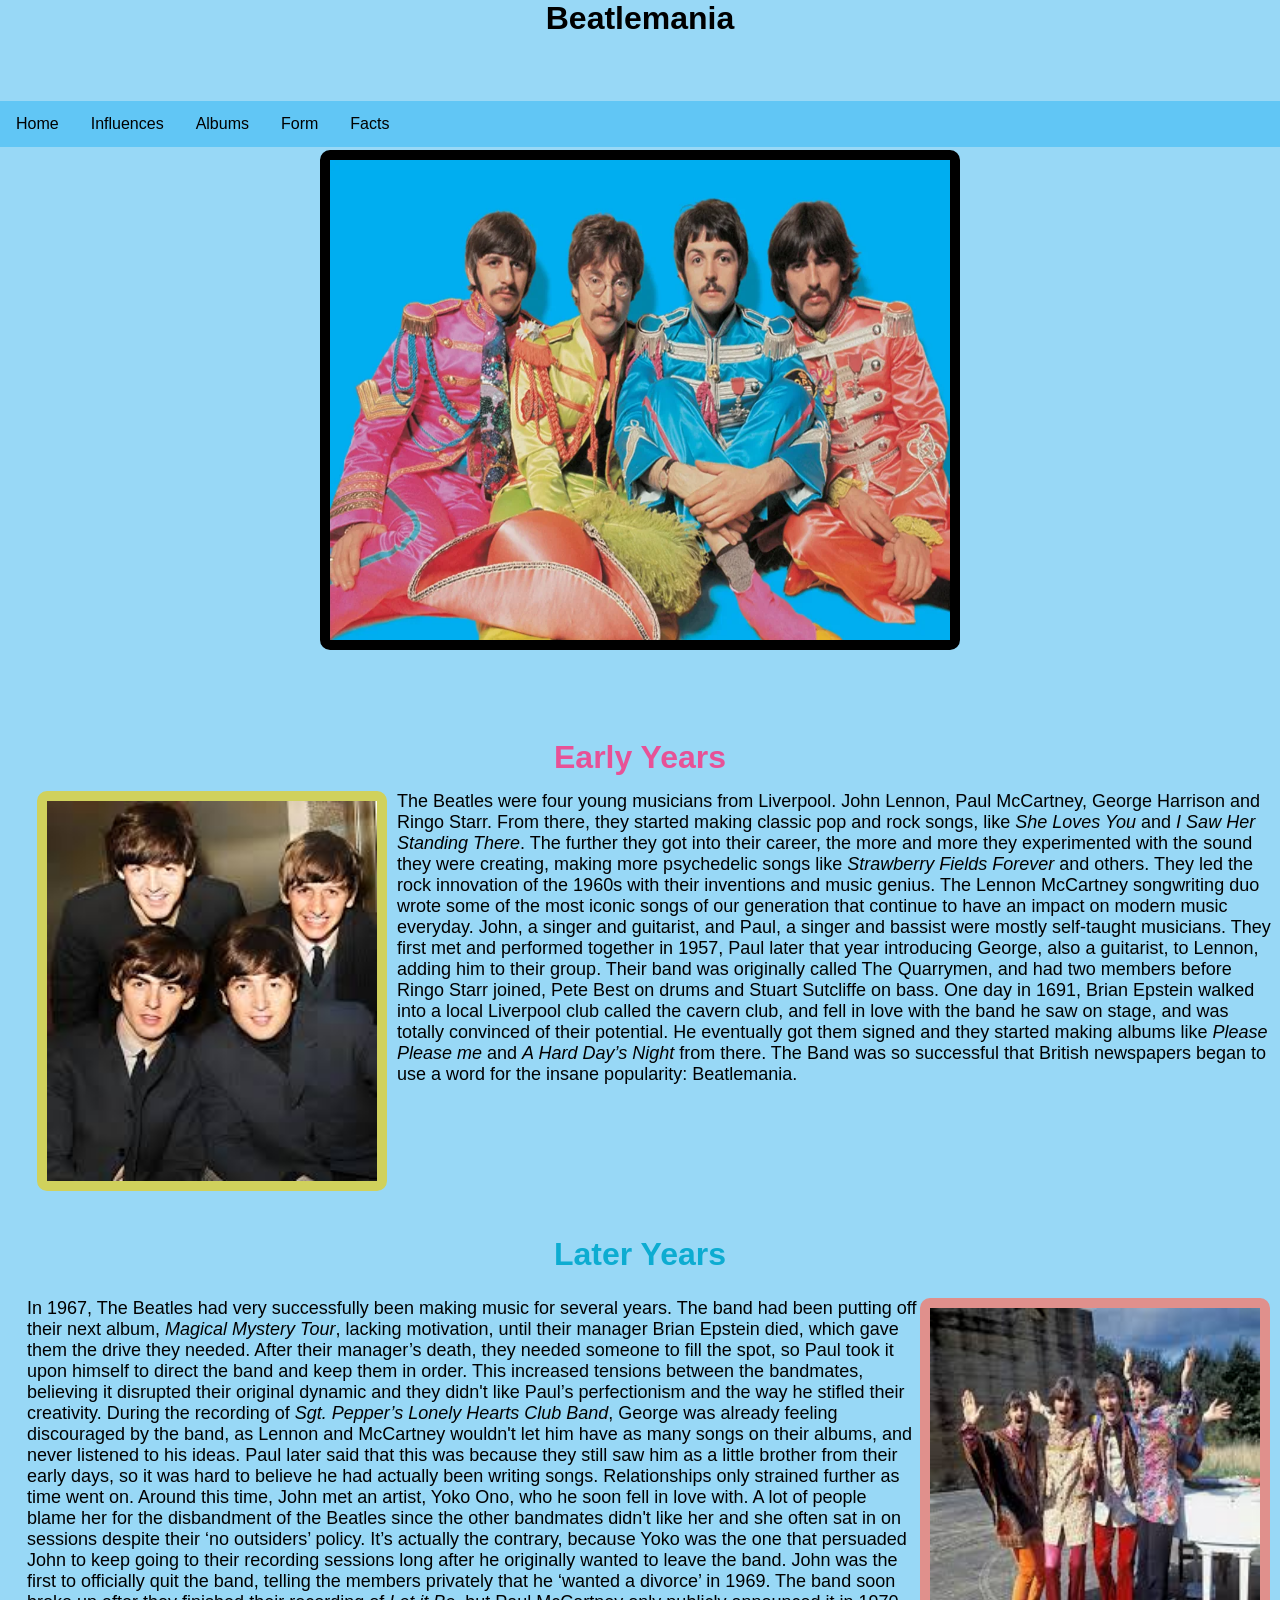
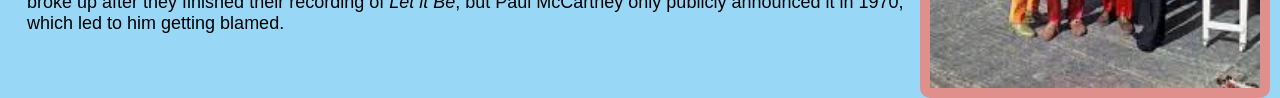
<file: index.html>
<!DOCTYPE html>
<html>
    <head>
        <title>WEBSITE</title>
        <link rel="stylesheet" href="styles.css">
    </head>
    <body>
        <header>
            <h1 class="header">Beatlemania</h1>
        </header>
        <nav>
            <ul>
                <li><a href="index.html">Home</a></li>
                <li><a href="page1.html">Influences</a></li>
                <li><a href="page2.html">Albums</a></li>
                <li><a href="page3.html">Form</a></li>
                <li><a href="page4.html">Facts</a></li>
            </ul>
        </nav>
        <div align="center"><img class="banner" src="sgt pepper.webp" alt="sgt peppers img"></div>
        <div><h1 class="b" align="center">Early Years</h1></div>
        <div class="c"><p><img class="d" src="Beatlesearlyyears.jpeg" alt="TheBeatles" align="left">The Beatles were four young musicians from Liverpool. John Lennon, Paul McCartney, George Harrison and Ringo Starr. From there, they started making classic pop and rock songs, like <i>She Loves You</i> and <i>I Saw Her Standing There</i>. The further they got into their career, the more and more they experimented with the sound they were creating, making more psychedelic songs like <i>Strawberry Fields Forever</i> and others. They led the rock innovation of the 1960s with their inventions and music genius. The Lennon McCartney songwriting duo wrote some of the most iconic songs of our generation that continue to have an impact on modern music everyday. John, a singer and guitarist, and Paul, a singer and bassist were mostly self-taught musicians. They first met and performed together in 1957, Paul later that year introducing George, also a guitarist, to Lennon, adding him to their group. Their band was originally called The Quarrymen, and had two members before Ringo Starr joined, Pete Best on drums and Stuart Sutcliffe on bass. One day in 1691, Brian Epstein walked into a local Liverpool club called the cavern club, and fell in love with the band he saw on stage, and was totally convinced of their potential. He eventually got them signed and they started making albums like <i>Please Please me</i> and <i>A Hard Day’s Night</i> from there. The Band was so successful that British newspapers began to use a word for the insane popularity: Beatlemania.</p></div>
        <div class="e" align="center"><h1>Later Years</h1></div>
        <div class="f"><p><img class="g" src="beatleslater.jpeg" alt="TheBeatles" align="left">In 1967, The Beatles had very successfully been making music for several years. The band had been putting off their next album, <i>Magical Mystery Tour</i>, lacking motivation, until their manager Brian Epstein died, which gave them the drive they needed. After their manager’s death, they needed someone to fill the spot, so Paul took it upon himself to direct the band and keep them in order. This increased tensions between the bandmates, believing it disrupted their original dynamic and they didn't like Paul’s perfectionism and the way he stifled their creativity. During the recording of <i>Sgt. Pepper’s Lonely Hearts Club Band</i>, George was already feeling discouraged by the band, as Lennon and McCartney wouldn't let him have as many songs on their albums, and never listened to his ideas. Paul later said that this was because they still saw him as a little brother from their early days, so it was hard to believe he had actually been writing songs. Relationships only strained further as time went on. Around this time, John met an artist, Yoko Ono, who he soon fell in love with. A lot of people blame her for the disbandment of the Beatles since the other bandmates didn't like her and she often sat in on sessions despite their ‘no outsiders’ policy. It’s actually the contrary, because Yoko was the one that persuaded John to keep going to their recording sessions long after he originally wanted to leave the band. John was the first to officially quit the band, telling the members privately that he ‘wanted a divorce’ in 1969. The band soon broke up after they finished their recording of <i>Let it Be</i>, but Paul McCartney only publicly announced it in 1970, which led to him getting blamed.</p></div>
    </body>
</html>
</file>
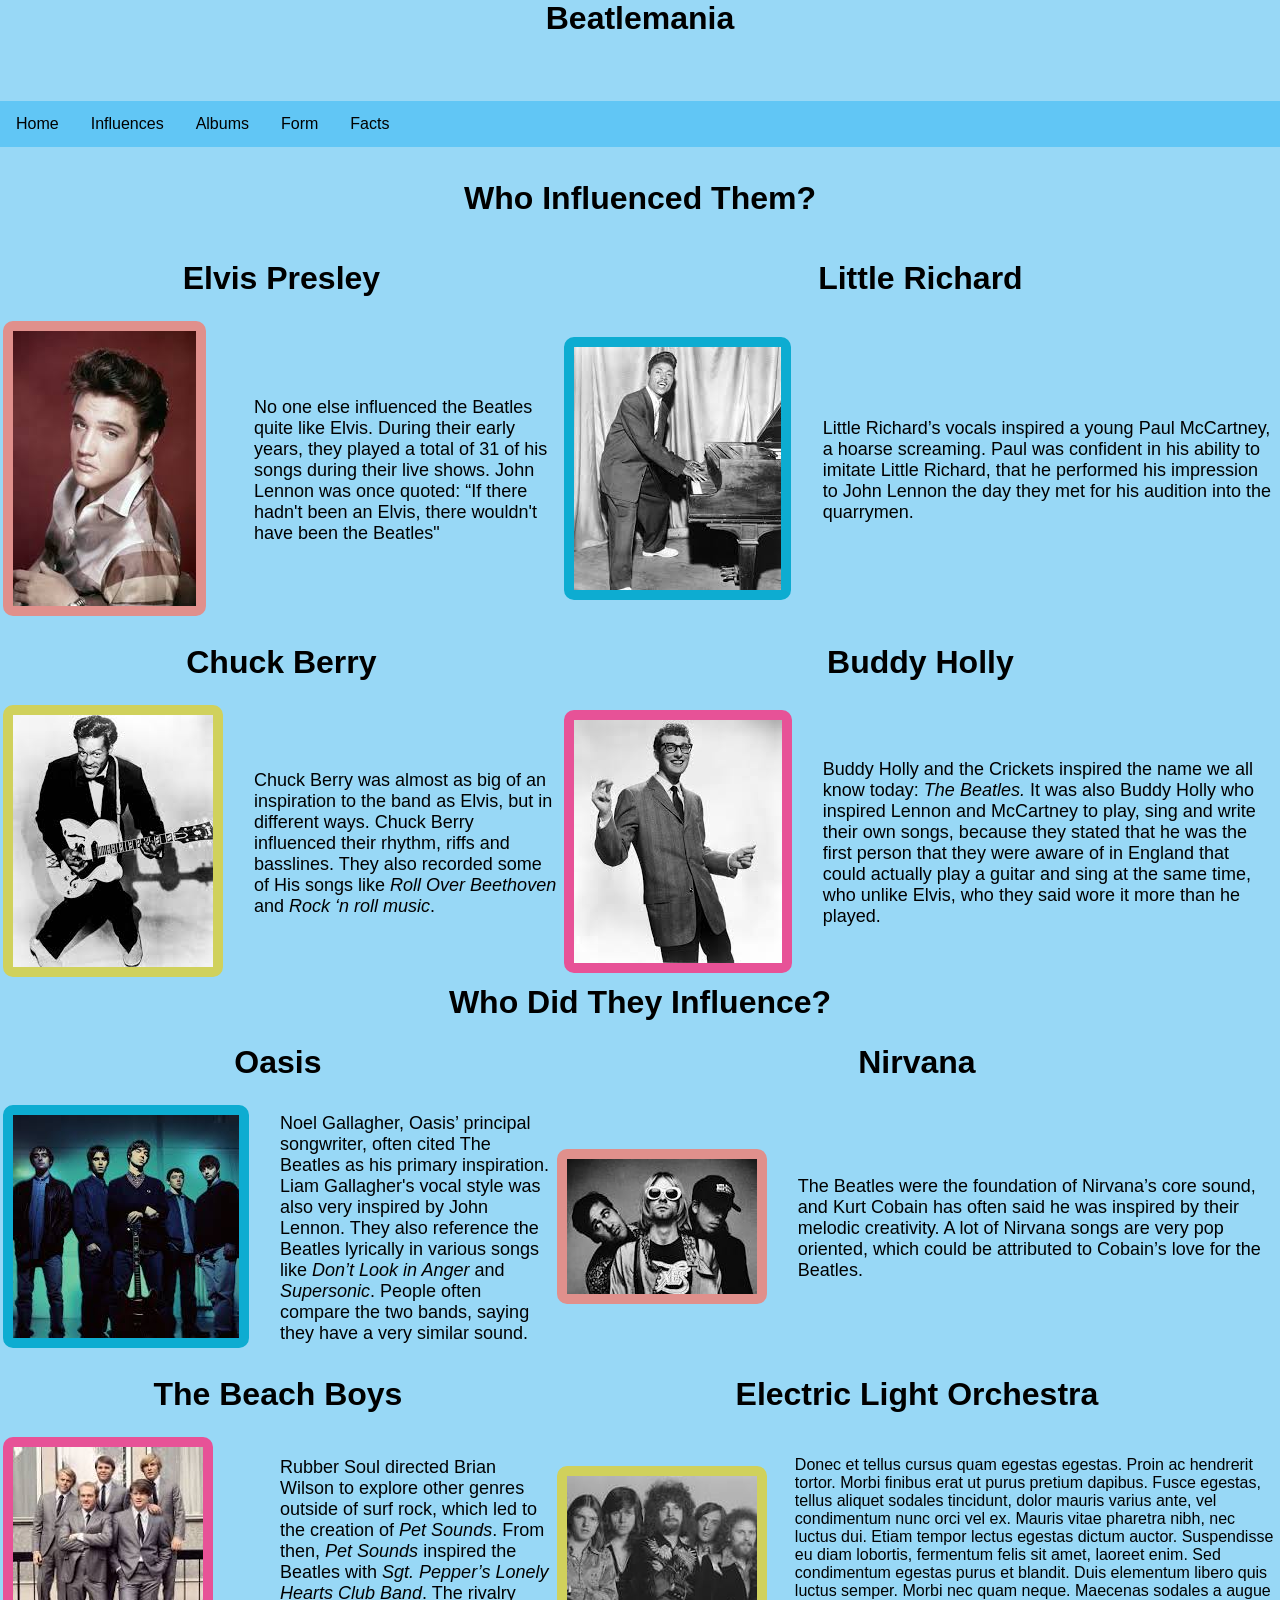
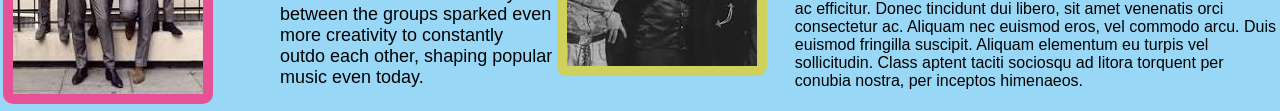
<file: page1.html>
<!DOCTYPE html>
<html>
    <head>
        <title>INFLUENCES</title>
        <link rel="stylesheet" href="styles.css">
    </head>
    <body>
        <header>
            <h1 class="header">Beatlemania</h1>
        </header>
        <nav>
            <ul>
                <li><a href="index.html">Home</a></li>
                <li><a href="page1.html">Influences</a></li>
                <li><a href="page2.html">Albums</a></li>
                <li><a href="page3.html">Form</a></li>
                <li><a href="page4.html">Facts</a></li>
            </ul>
            </nav>
            <h1 class="h" align="center">Who Influenced Them?</h1>
        <div class="table">
            <table>
            <tr>
                <td colspan="2" align="center"><h2 class="i">Elvis Presley</h2></td>
                <td colspan="2" align="center"><h2 class="i">Little Richard</h2></td>
            </tr>
            <tr>
                <td><img src="elvis.jpeg" alt="ElvisPresley.img" class="elvis"></td>
                <td><p style="font-size: large;">No one else influenced the Beatles quite like Elvis. During their early years, they played a total of 31 of his songs during their live shows. John Lennon was once quoted: “If there hadn't been an Elvis, there wouldn't have been the Beatles"</p></td>
                <td><img src="Littlerichard.jpeg" alt="LittleRichard.img" class="lilrich"></td>
                <td><p style="font-size: large;">Little Richard’s vocals inspired a young Paul McCartney, a hoarse screaming. Paul was confident in his ability to imitate Little Richard, that he performed his impression to John Lennon the day they met for his audition into the quarrymen.</p></td>
            </tr>
            <tr>
                <td colspan="2" align="center"><h2 class="i">Chuck Berry</h2></td>
                <td colspan="2" align="center"><h2 class="i">Buddy Holly</h2></td>
            </tr>
            <tr>
                <td><img src="ChuckBerry.jpeg" alt="ChuckBerry.img" style="border-radius: 10px;" class="chuck"></td>
                <td><p style="font-size: large;">Chuck Berry was almost as big of an inspiration to the band as Elvis, but in different ways. Chuck Berry influenced their rhythm, riffs and basslines. They also recorded some of His songs like <i>Roll Over Beethoven</i> and <i>Rock ‘n roll music</i>.</p></td>
                <td><img src="BuddyHolly.jpeg" alt="BuddyHolly.img" class="bd"></td>
                <td><p style="font-size: large;">Buddy Holly and the Crickets inspired the name we all know today:<i> The Beatles.</i> It was also Buddy Holly who inspired Lennon and McCartney to play, sing and write their own songs, because they stated that he was the first person that they were aware of in England that could actually play a guitar and sing at the same time, who unlike Elvis, who they said wore it more than he played.</p></td>
            </tr>
        </table>
        <h1 class="" align="center">Who Did They Influence?</h1>
        <table>
            <tr>
                <td colspan="2" align="center"><h2 class="i">Oasis</h2></td>
                <td colspan="2" align="center"><h2 class="i">Nirvana</h2></td>
            </tr>
            <tr>
                <td><img src="Oasisband.jpeg" alt="Oasis.img" class="chud"></td>
                <td><p style="font-size: large;">Noel Gallagher, Oasis’ principal songwriter, often cited The Beatles as his primary inspiration. Liam Gallagher's vocal style was also very inspired by John Lennon. They also reference the Beatles lyrically in various songs like <i>Don’t Look in Anger</i> and <i>Supersonic</i>. People often compare the two bands, saying they have a very similar sound.</p></td>
                <td><img src="Nirvana.jpeg" alt="Nirvana.img" class="nirv"></td>
                <td><p style="font-size: large;">The Beatles were the foundation of Nirvana’s core sound, and Kurt Cobain has often said he was inspired by their melodic creativity. A lot of Nirvana songs are very pop oriented, which could be attributed to Cobain’s love for the Beatles.</p></td>
            </tr>
            <tr>
                <td colspan="2" align="center"><h2 class="i">The Beach Boys</h2></td>
                <td colspan="2" align="center"><h2 class="i">Electric Light Orchestra</h2></td>
            </tr>
            <tr>
                <td><img src="Beach boys.jpeg" alt="TheBeachBoys.img" style="border-radius: 10px;" class="beach"></td>
                <td><p style="font-size: large;">Rubber Soul directed Brian Wilson to explore other genres outside of surf rock, which led to the creation of <i>Pet Sounds</i>. From then, <i>Pet Sounds</i> inspired the Beatles with <i>Sgt. Pepper’s Lonely Hearts Club Band</i>. The rivalry between the groups sparked even more creativity to constantly outdo each other, shaping popular music even today.</p></td>
                <td><img src="ElectricLightOrchestra.jpeg" alt="ElectricLightOrchestra.img" class="elo"></td>
                <td><p>Donec et tellus cursus quam egestas egestas. Proin ac hendrerit tortor. Morbi finibus erat ut purus pretium dapibus. Fusce egestas, tellus aliquet sodales tincidunt, dolor mauris varius ante, vel condimentum nunc orci vel ex. Mauris vitae pharetra nibh, nec luctus dui. Etiam tempor lectus egestas dictum auctor. Suspendisse eu diam lobortis, fermentum felis sit amet, laoreet enim. Sed condimentum egestas purus et blandit. Duis elementum libero quis luctus semper. Morbi nec quam neque. Maecenas sodales a augue ac efficitur. Donec tincidunt dui libero, sit amet venenatis orci consectetur ac. Aliquam nec euismod eros, vel commodo arcu. Duis euismod fringilla suscipit. Aliquam elementum eu turpis vel sollicitudin. Class aptent taciti sociosqu ad litora torquent per conubia nostra, per inceptos himenaeos.</p></td>
            </tr>
        </table>
        </div>
    </body>
</html>
</file>
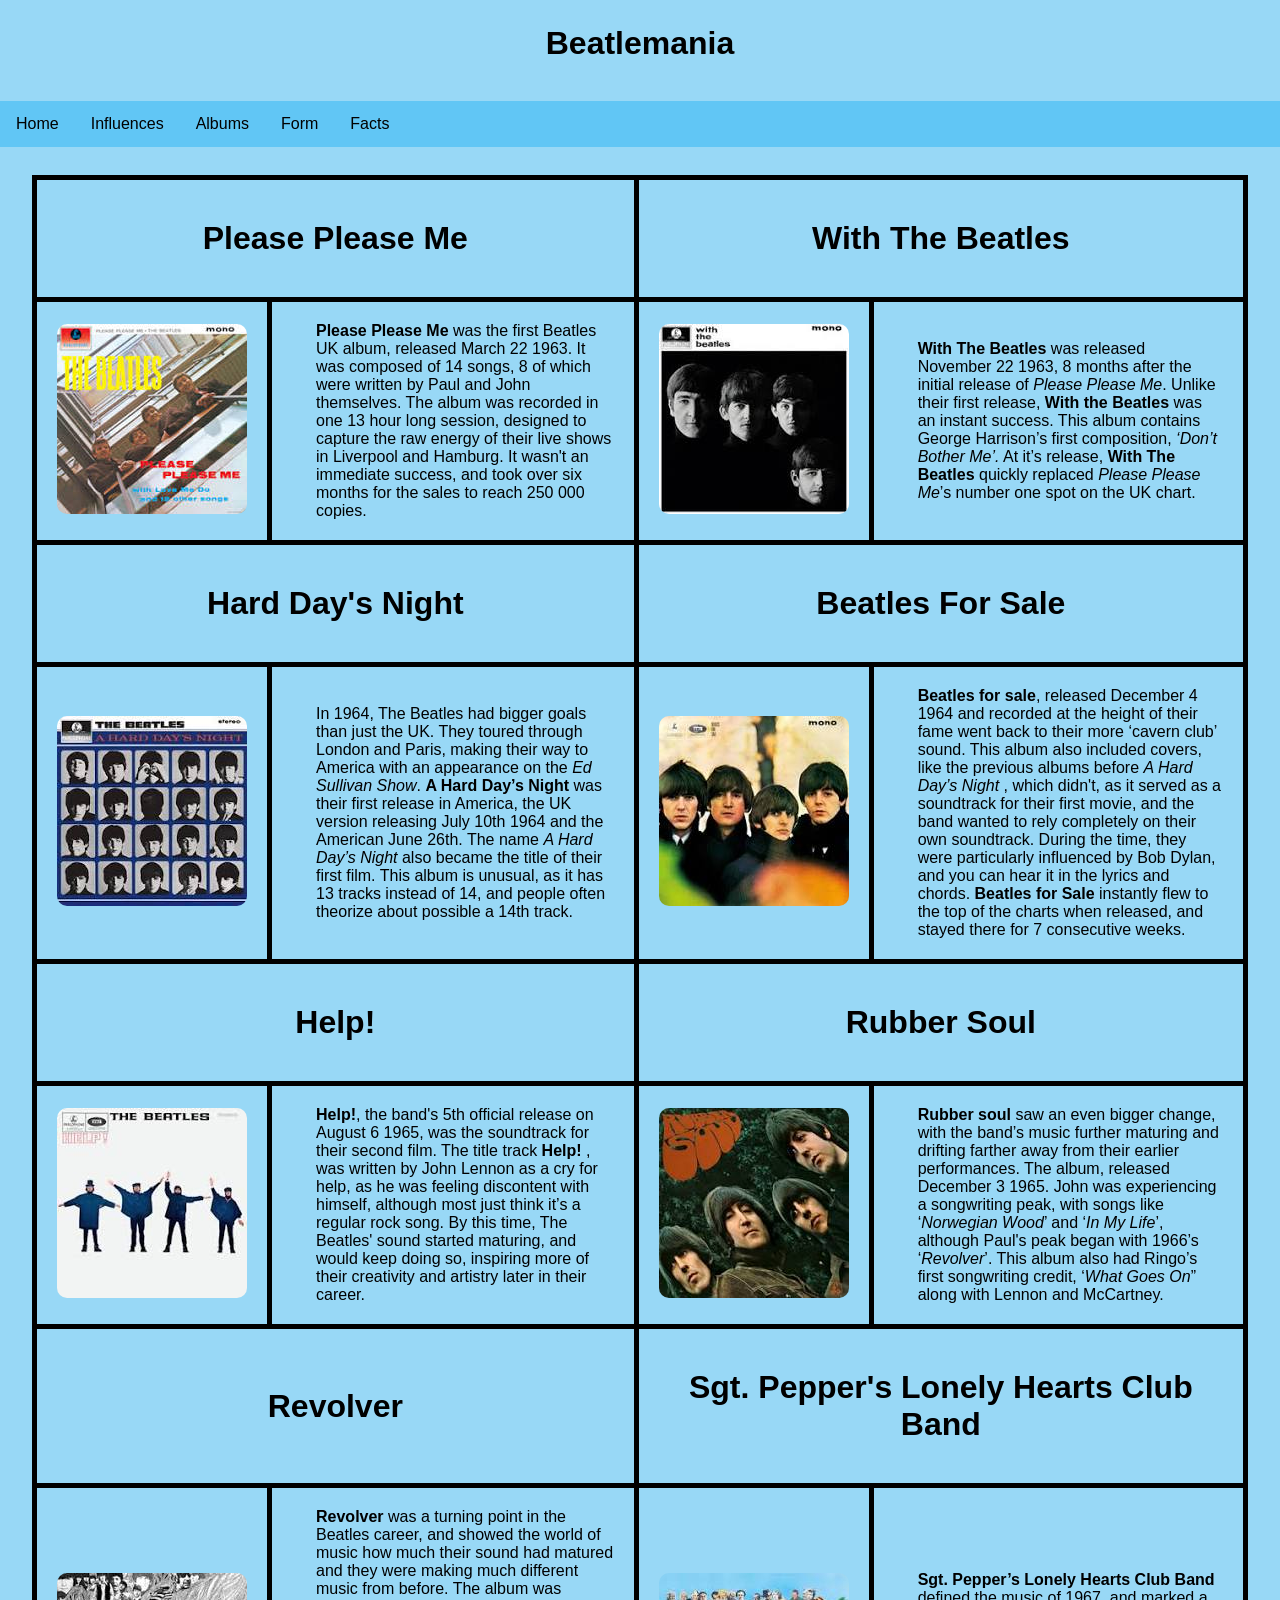
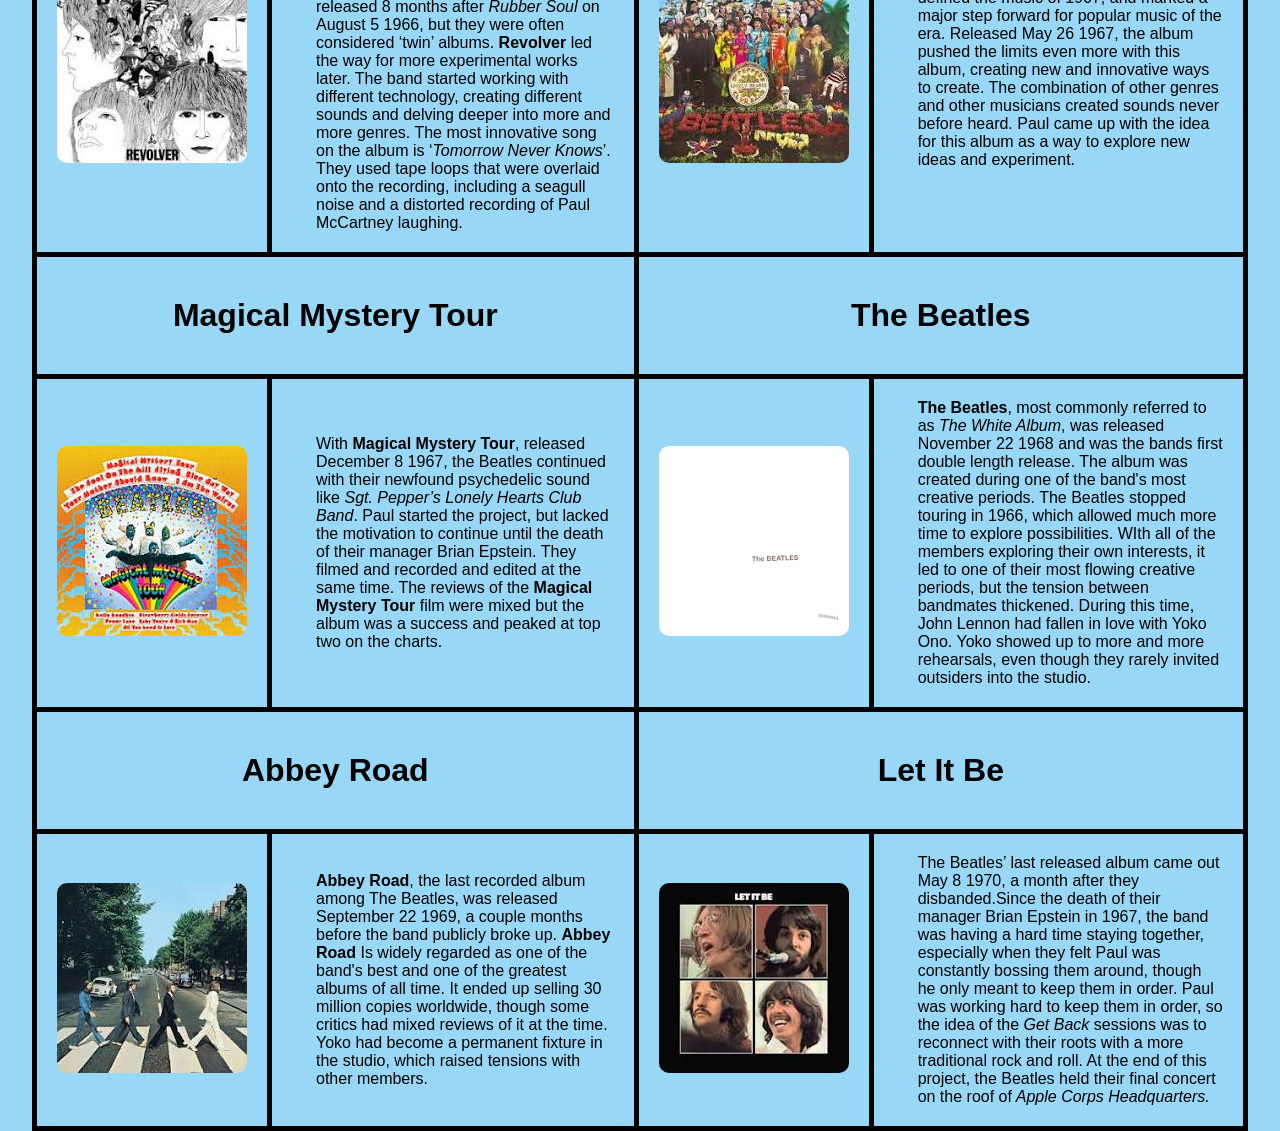
<file: page2.html>
<!DOCTYPE html>
<html>
    <head>
        <title>ALBUMS</title>
        <link rel="stylesheet" href="styles.css">
        <style>
            table, tr, td {
                border: 5px solid black; 
            }
        </style>
    </head>
    <body>
        <header>
            <h1 class="header">Beatlemania</h1>
        </header>
        <nav>
            <ul>
                <li><a href="index.html">Home</a></li>
                <li><a href="page1.html">Influences</a></li>
                <li><a href="page2.html">Albums</a></li>
                <li><a href="page3.html">Form</a></li>
                <li><a href="page4.html">Facts</a></li>
            </ul>
        </nav>
        <div class="albums">
            <table class="albumtable" height="200" cellspacing="2" cellpadding="20px" width="200">
            <tr>
                <td colspan="2" align="center"><h2 class="i">Please Please Me</h2></td>
                <td colspan="2" align="center"><h2 class="i">With The Beatles</h2></td>
            </tr>
            <tr>
                <td><img src="pplease please me.jpeg" alt="PleasePleaseMe.img"></td>
                <td><p><b>Please Please Me</b> was the first Beatles UK album, released March 22 1963. It was composed of 14 songs, 8 of which were written by Paul and John themselves. The album was recorded in one 13 hour long session, designed to capture the raw energy of their live shows in Liverpool and Hamburg. It wasn't an immediate success, and took over six months for the sales to reach 250 000 copies.</p></td>
                <td><img src="With the beatles.jpeg" alt="WithTheBeatles.img"></td>
                <td><p><b>With The Beatles</b> was released November 22 1963, 8 months after the initial release of <i>Please Please Me</i>. Unlike their first release, <b>With the Beatles</b> was an instant success. This album contains George Harrison’s first composition, <i>‘Don’t Bother Me’.</i> At it’s release, <b>With The Beatles</b> quickly replaced <i>Please Please Me</i>’s number one spot on the UK chart.</p></td>
            </tr>
            <tr>
                <td colspan="2" align="center"><h2 class="i">Hard Day's Night</h2></td>
                <td colspan="2" align="center"><h2 class="i">Beatles For Sale</h2></td>
            </tr>
            <tr>
                <td><img src="Hard Days Night.jpeg" alt="HardDaysNight.img"></td>
                <td><p>In 1964, The Beatles had bigger goals than just the UK. They toured through London and Paris, making their way to America with an appearance on the <i>Ed Sullivan Show</i>. <b>A Hard Day’s Night </b> was their first release in America, the UK version releasing July 10th 1964 and the American June 26th. The name <i> A Hard Day’s Night </i> also became the title of their first film. This album is unusual, as it has 13 tracks instead of 14, and people often theorize about possible a 14th track.</p></td>
                <td><img src="beatles for sale.jpeg" alt="BeatlesForSale.img"></td>
                <td><p><b>Beatles for sale</b>, released December 4 1964 and recorded at the height of their fame went back to their more ‘cavern club’ sound. This album also included covers, like the previous albums before <i> A Hard Day’s Night </i>, which didn't, as it served as a soundtrack for their first movie, and the band wanted to rely completely on their own soundtrack. During the time, they were particularly influenced by Bob Dylan, and you can hear it in the lyrics and chords. <b>Beatles for Sale</b> instantly flew to the top of the charts when released, and stayed there for 7 consecutive weeks.</p></td>
            </tr>
            <tr>
                <td colspan="2" align="center"><h2 class="i">Help!</h2></td>
                <td colspan="2" align="center"><h2 class="i">Rubber Soul</h2></td>
            </tr>
            <tr>
                <td><img src="Help!.jpeg" alt="Help!.img"></td>
                <td><p><b>Help!</b>, the band's 5th official release on August 6 1965, was the soundtrack for their second film. The title track <b> Help! </b>, was written by John Lennon as a cry for help, as he was feeling discontent with himself, although most just think it’s a regular rock song. By this time, The Beatles' sound started maturing, and would keep doing so, inspiring more of their creativity and artistry later in their career.</p></td>
                <td><img src="Rubber Soul.jpeg" alt="Rubber soul.img"></td>
                <td><p><b>Rubber soul</b> saw an even bigger change, with the band’s music further maturing and drifting farther away from their earlier performances. The album, released December 3 1965. John was experiencing a songwriting peak, with songs like ‘<i>Norwegian Wood</i>’ and ‘<i>In My Life</i>’, although Paul's peak began with 1966’s ‘<i>Revolver</i>’. This album also had Ringo’s first songwriting credit, ‘<i>What Goes On</i>” along with Lennon and McCartney.</p></td>
            </tr>
            <tr>
                <td colspan="2" align="center"><h2 class="i">Revolver</h2></td>
                <td colspan="2" align="center"><h2 class="i">Sgt. Pepper's Lonely Hearts Club Band</h2></td>
            </tr>
            <tr>
                <td><img src="Revolver.jpeg" alt="Revolver.img"></td>
                <td><p><b>Revolver</b> was a turning point in the Beatles career, and showed the world of music how much their sound had matured and they were making much different music from before. The album was released 8 months after <i>Rubber Soul</i> on August 5 1966, but they were often considered ‘twin’ albums. <b>Revolver </b> led the way for more experimental works later. The band started working with different technology, creating different sounds and delving deeper into more and more genres. The most innovative song on the album is ‘<i>Tomorrow Never Knows</i>’. They used tape loops that were overlaid onto the recording, including a seagull noise and a distorted recording of Paul McCartney laughing.</p></td>
                <td><img src="Sgt. Peppers.jpeg" alt="SgtPeppers.img"></td>
                <td><p> <b>Sgt. Pepper’s Lonely Hearts Club Band</b> defined the music of 1967, and marked a major step forward for popular music of the era. Released May 26 1967, the album pushed the limits even more with this album, creating new and innovative ways to create. The combination of other genres and other musicians created sounds never before heard. Paul came up with the idea for this album as a way to explore new ideas and experiment.</p></td>
            </tr>
            <tr>
                <td colspan="2" align="center"><h2 class="i">Magical Mystery Tour</h2></td>
                <td colspan="2" align="center"><h2 class="i">The Beatles</h2></td>
            </tr>
            <tr>
                <td><img src="Magical Mystery Tour.jpeg" alt="MagicalMysteryTour.img"></td>
                <td><p>With <b>Magical Mystery Tour</b>, released December 8 1967, the Beatles continued with their newfound psychedelic sound like <i>Sgt. Pepper’s Lonely Hearts Club Band</i>. Paul started the project, but lacked the motivation to continue until the death of their manager Brian Epstein. They filmed and recorded and edited at the same time. The reviews of the <b>Magical Mystery Tour</b> film were mixed but the album was a success and peaked at top two on the charts.</p></td>
                <td><img src="The White Album.png" alt="TheWhiteAlbum.img"></td>
                <td><p><b>The Beatles</b>, most commonly referred to as <i>The White Album</i>, was released November 22 1968 and was the bands first double length release. The album was created during one of the band's most creative periods. The Beatles stopped touring in 1966, which allowed much more time to explore possibilities. WIth all of the members exploring their own interests, it led to one of their most flowing creative periods, but the tension between bandmates thickened. During this time, John Lennon had fallen in love with Yoko Ono. Yoko showed up to more and more rehearsals, even though they rarely invited outsiders into the studio.</p></td>
            </tr>
            <tr>
                <td colspan="2" align="center"><h2 class="i">Abbey Road</h2></td>
                <td colspan="2" align="center"><h2 class="i">Let It Be</h2></td>
            </tr>
            <tr>
                <td><img src="Abbey Road.jpeg" alt="AbbeyRoad.img"></td>
                <td><p><b>Abbey Road</b>, the last recorded album among The Beatles, was released September 22 1969, a couple months before the band publicly broke up. <b>Abbey Road</b> Is widely regarded as one of the band's best and one of the greatest albums of all time. It ended up selling 30 million copies worldwide, though some critics had mixed reviews of it at the time. Yoko had become a permanent fixture in the studio, which raised tensions with other members.</p></td>
                <td><img src="Let It Be.jpeg" alt="LetItBe.img"></td>
                <td><p>The Beatles’ last released album came out May 8 1970, a month after they disbanded.Since the death of their manager Brian Epstein in 1967, the band was having a hard time staying together, especially when they felt Paul was constantly bossing them around, though he only meant to keep them in order. Paul was working hard to keep them in order, so the idea of the <i>Get Back</i> sessions was to reconnect with their roots with a more traditional rock and roll. At the end of this project, the Beatles held their final concert on the roof of<i> Apple Corps Headquarters.</i></p></td>
            </tr>
        </table>
        </div>
    </body>
</html>
</file>
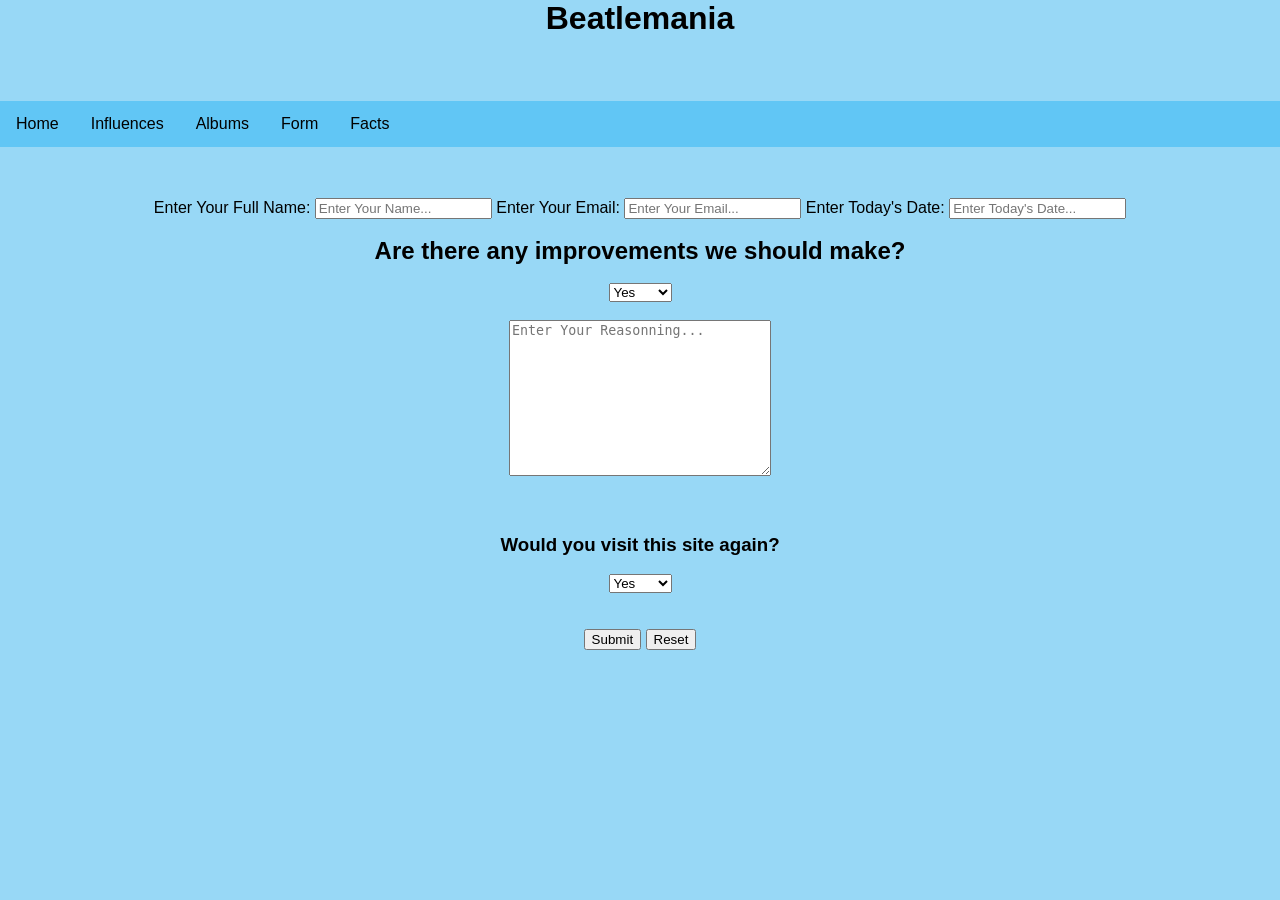
<file: page3.html>
<!DOCTYPE html>
<html>
    <head>
        <title>FORM</title>
        <link rel="stylesheet" href="styles.css">
    </head>
    <body>
        <header>
            <h1 class="header">Beatlemania</h1>
        </header>
        <nav>
            <ul>
                <li><a href="index.html">Home</a></li>
                <li><a href="page1.html">Influences</a></li>
                <li><a href="page2.html">Albums</a></li>
                <li><a href="page3.html">Form</a></li>
                <li><a href="page4.html">Facts</a></li>
            </ul>
        </nav>
        <div class="form">
        <form align="center">
    <br>
    <label for="name">Enter Your Full Name:</label>
    <input type="text" name="name" id="name" required placeholder="Enter Your Name..."></inputtype>
    <label for="email">Enter Your Email:</label>
    <input type="email" name="email" id="email" required placeholder="Enter Your Email..."></inputtype>
    <label for="date">Enter Today's Date:</label>
    <input type="text" name="date" id="date" required placeholder="Enter Today's Date..."></inputtype>
    <br>
    <br>
    
    
    <h2>Are there any improvements we should make?</h2>
    <br>
    <select name="question" id="question">
                <option value="q1">Yes</option>
                <option value="q2">No</option>
                <option value="q3">Maybe</option>
            </select>
            <br>
            <br>
            <textarea name="bio" id="bio" cols="30" rows="10" placeholder="Enter Your Reasonning..."></textarea>
    <br>
    <br>
    <br>
    <br>
    <label for="question"><h3>Would you visit this site again?</h3></label>
    <br>
            <select name="question" id="question">
                <option value="q1">Yes</option>
                <option value="q2">No</option>
                <option value="q3">Maybe</option>
            </select>
            <br>
    
    <br>
    <br>
    <input type="submit" name="submit" id="submit">
    <input type="reset" name="reset" id="reset">
        </form>
        </div>
    </body>
</html>
</file>
<file: styles.css>
*   {
     margin: 0;
    box-sizing: border-box;
}
.header {
    width: 100%;
    height: 101px;
    position: fixed;
    display: inline-block;
    text-align: center;
    background-color: rgb(152, 216, 246);
    z-index: 2;
}
body {
    background-color: rgb(152, 216, 246);
}
nav {
    position: fixed;
    width: 100%;
    top: 101px;
    z-index: 2;
}
ul {
    list-style-type: none;
    margin: 0;
    padding: 0;
    overflow: hidden; 
    background-color: rgb(97, 198, 245)
}
ul li {
    float: left;
}
ul li a {
    display: block;
    color: rgb(0, 1, 1);
    text-align: center;
    padding: 14px 16px;
    text-decoration: none;
}
ul li a:hover {
    background-color: rgb(81, 162, 200);
}
img {
    border-radius: 10px;
}
p {
    margin-left: 1.5em;
}
.banner  {
    width: 50%;
    position: relative;
    height: 500px;
    margin-top: 25px;
    top: 125px;
    object-fit: fill;
    border: 10px solid;
} 
.a {  
    width: 350px; 
    position: relative;
    height: 400px;
    margin: 25px;
}
.b {
    top: 200px; 
    position: relative ;
    margin: 10px;
    align-items: center;
    color: rgb(231, 82, 151);
}
.c {
    top: 205px; 
    position: relative;
    margin-left: 10px;
    font-size: medium;
    float: right;
    font-size: large;
}
.d {
    width: 350px;
    height: 400px;
    margin-right: 10px;
    float: left;
    border: 10px solid rgb(208, 209, 92);
}
body {
    font-family: 'Lucida Sans', 'Lucida Sans Regular', 'Lucida Grande', 'Lucida Sans Unicode', Geneva, Verdana, sans-serif;
}
.e {
    top: 250px;
    position: relative;
    color: rgb(13, 172, 209);
}
.f {
    top: 275px;
    position: relative;
    font-size: large;
}
.g {
    width: 350px;
    height: 400px;
    margin-right: 10px;
    float: right;
    border: 10px solid rgb(224, 144, 140);
}
.i {
    margin: 20px;
    position: relative;
    font-size: xx-large;
}
.j {
    margin: 20px;
    position: relative;
    float: left;
}
.h {
   position: relative;
    top: 180px; 
}
.table {
    position: relative;
    top: 200px;
    
}
.elvis {
    border: 10px solid rgb(224, 144, 140);
}
.lilrich {
    border: 10px solid rgb(13, 172, 209);
}
.chuck {
    border: 10px solid rgb(208, 209, 92);
}
.bd {
    border: 10px solid rgb(231, 82, 151);
}
.chud {
    border: 10px solid rgb(13, 172, 209);
}
.nirv {
    border: 10px solid rgb(224, 144, 140);
}
.beach {
    border: 10px solid rgb(231, 82, 151);
}
.elo {
    border: 10px solid rgb(208, 209, 92);
}
.form {
    position: relative;
    top: 180px;
}
.albums {
    position: relative;
    top: 150px;
}
.albumtable {
    border: 5px solid;
    padding: 5px;
    border-collapse: collapse;
    width: 95%;
    border-radius: 10px;
    margin: 25px auto 
}
.z  {
    position: relative;
    top: 150px;
}
.y  {
    top: 170px;
    position: relative;
}
</file>
